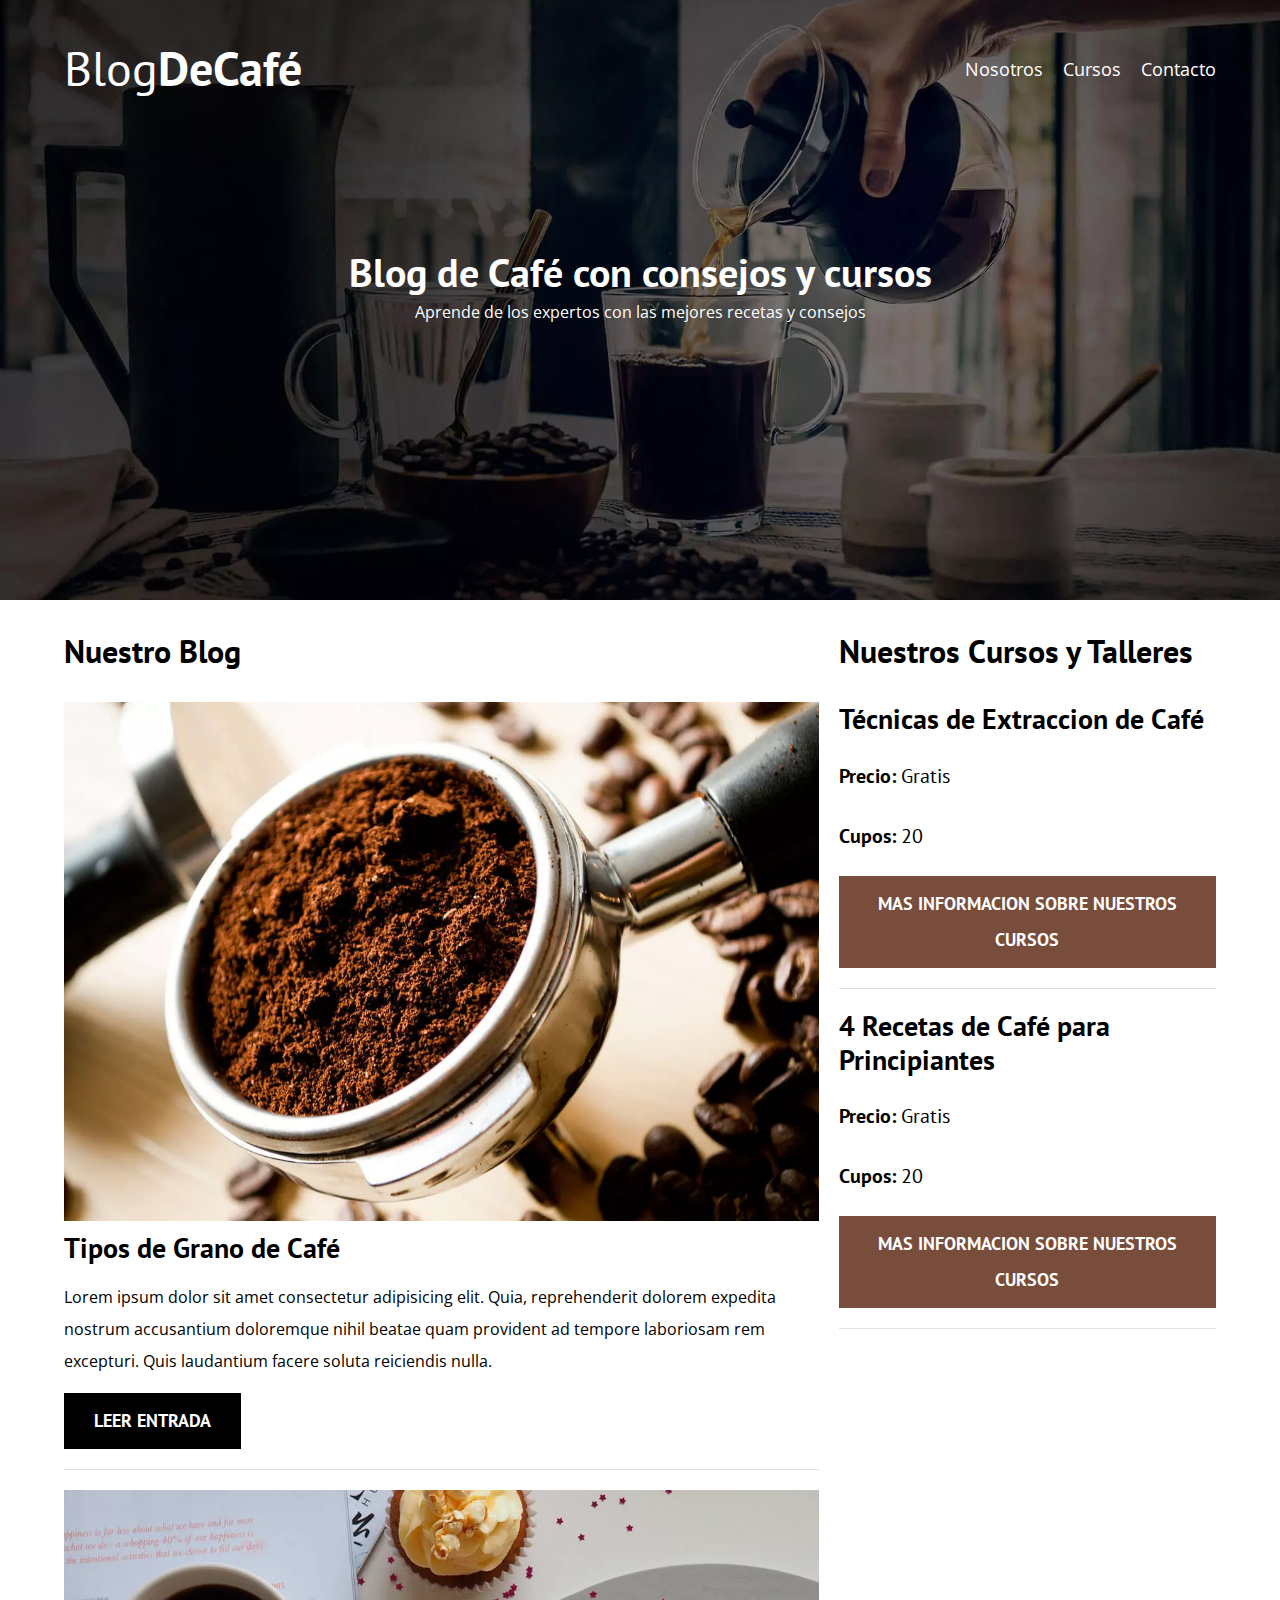
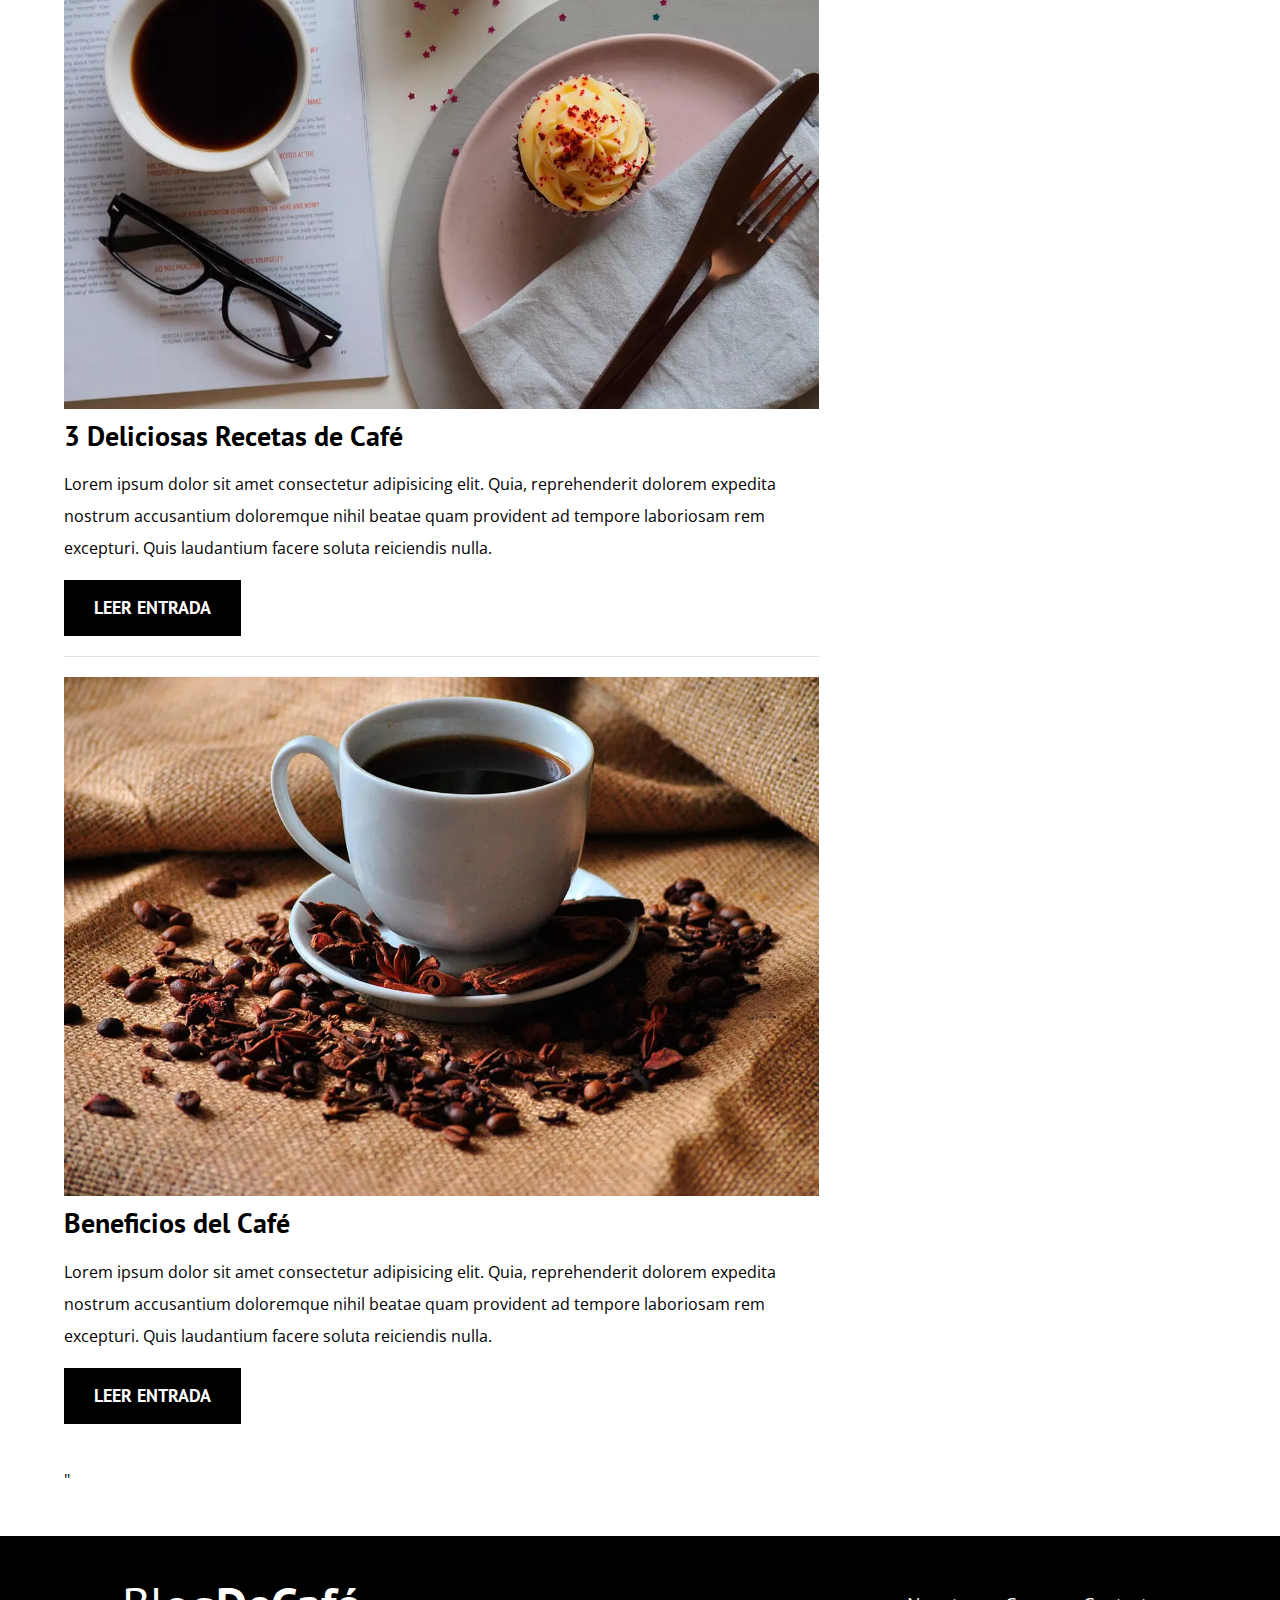
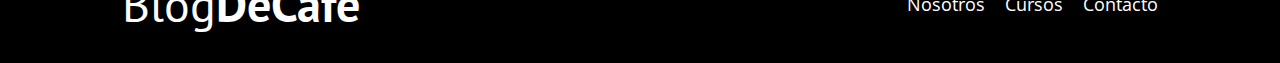
<file: docs/index.html>
<!DOCTYPE html>
<html lang="en">
  <head>
    <meta charset="UTF-8" />
    <meta http-equiv="X-UA-Compatible" content="IE=edge" />
    <meta name="viewport" content="width=device-width, initial-scale=1.0" />
    <title>BlogDeCafe</title>
    <meta name="description" content="Pagina Web Blog de Cafe" />

    <link rel="preconnect" href="https://fonts.googleapis.com" />
    <link rel="preconnect" href="https://fonts.gstatic.com" crossorigin />
    <!-- Prefetch -->
    <link rel="Prefetch" href="nosotros.html" as="document" />

    <!-- Preload -->
    <link rel="preload" href="css/normalize.css" as="style" />
    <link rel="stylesheet" href="css/normalize.css" />

    <link
      rel="https://fonts.googleapis.com/css2?family=Open+Sans&family=PT+Sans:wght@400;700&display=swap"
      crossorigin="crossorigin"
      as="font"
    />
    <link
      href="https://fonts.googleapis.com/css2?family=Open+Sans&family=PT+Sans:wght@400;700&display=swap"
      rel="stylesheet"
    />

    <link rel="preload" href="css/style.css" as="style" />
    <link rel="stylesheet" href="css/style.css" />
  </head>
  <body>
    <header class="header">
      <div class="contenedor">
        <div class="barra">
          <a class="logo" href="index.html">
            <h1 class="logo__nombre no-margin centrar-texto">
              Blog<span class="logo__bold">DeCafé</span>
            </h1>
          </a>

          <nav class="navegacion">
            <a href="nosotros.html" class="navegacion__enlace">Nosotros</a>
            <a href="curso.html" class="navegacion__enlace">Cursos</a>
            <a href="contacto.html" class="navegacion__enlace">Contacto</a>
          </nav>
        </div>
      </div>

      <div class="header_texto">
        <h2 class="no-margin">Blog de Café con consejos y cursos</h2>
        <p class="no-margin">
          Aprende de los expertos con las mejores recetas y consejos
        </p>
      </div>
    </header>

    <div class="contenedor contenido-principal">
      <main class="blog">
        <h3>Nuestro Blog</h3>

        <article class="entrada">
          <div class="entrada__imagen">
            <picture>
              <source
                loading="lazy"
                srcset="img/blog1.webp"
                type="image/webp"
              />
              <img src="img/blog1.jpg" alt="imagen blog" loading="lazy" />
            </picture>
          </div>
          <div class="entrada__contenido">
            <h4 class="no-margin">Tipos de Grano de Café</h4>
            <p>
              Lorem ipsum dolor sit amet consectetur adipisicing elit. Quia,
              reprehenderit dolorem expedita nostrum accusantium doloremque
              nihil beatae quam provident ad tempore laboriosam rem excepturi.
              Quis laudantium facere soluta reiciendis nulla.
            </p>
            <a href="entrada.html" class="boton boton--primario"
              >Leer Entrada</a
            >
          </div>
        </article>

        <article class="entrada">
          <div class="entrada__imagen">
            <picture>
              <source
                loading="lazy"
                srcset="img/blog2.webp"
                type="image/webp"
              />
              <img src="img/blog2.jpg" alt="imagen blog" loading="lazy" />
            </picture>
          </div>
          <div class="entrada__contenido">
            <h4 class="no-margin">3 Deliciosas Recetas de Café</h4>
            <p>
              Lorem ipsum dolor sit amet consectetur adipisicing elit. Quia,
              reprehenderit dolorem expedita nostrum accusantium doloremque
              nihil beatae quam provident ad tempore laboriosam rem excepturi.
              Quis laudantium facere soluta reiciendis nulla.
            </p>
            <a href="entrada.html" class="boton boton--primario"
              >Leer Entrada</a
            >
          </div>
        </article>

        <article class="entrada">
          <div class="entrada__imagen">
            <picture>
              <source
                loading="lazy"
                srcset="img/blog3.webp"
                type="image/webp"
              />
              <img src="img/blog3.jpg" alt="imagen blog" loading="lazy" />
            </picture>
          </div>
          <div class="entrada__contenido">
            <h4 class="no-margin">Beneficios del Café</h4>
            <p>
              Lorem ipsum dolor sit amet consectetur adipisicing elit. Quia,
              reprehenderit dolorem expedita nostrum accusantium doloremque
              nihil beatae quam provident ad tempore laboriosam rem excepturi.
              Quis laudantium facere soluta reiciendis nulla.
            </p>
            <a href="entrada.html" class="boton boton--primario"
              >Leer Entrada</a
            >
          </div>
        </article>
      </main>
      <aside class="sidebar">
        <h3>Nuestros Cursos y Talleres</h3>
        <ul class="cursos no-padding">
          <li class="widget-curso">
            <h4 class="no-margin">Técnicas de Extraccion de Café</h4>
            <p class="widget-curso__label">
              Precio:
              <span class="widget-curso__info">Gratis</span>
            </p>
            <p class="widget-curso__label">
              Cupos:
              <span class="widget-curso__info">20</span>
            </p>
            <a href="entrada.html" class="boton boton--secundario"
              >Mas Informacion Sobre Nuestros Cursos</a
            >
          </li>

          <li class="widget-curso">
            <h4 class="no-margin">4 Recetas de Café para Principiantes</h4>
            <p class="widget-curso__label">
              Precio:
              <span class="widget-curso__info">Gratis</span>
            </p>
            <p class="widget-curso__label">
              Cupos:
              <span class="widget-curso__info">20</span>
            </p>
            <a href="entrada.html" class="boton boton--secundario"
              >Mas Informacion Sobre Nuestros Cursos</a
            >
          </li>
        </ul>
      </aside>
      "
    </div>

    <footer class="footer">
      <div class="contenedor">
        <div class="contenedor">
          <div class="barra">
            <a class="logo" href="index.html">
              <h1 class="logo__nombre no-margin centrar-texto">
                Blog<span class="logo__bold">DeCafé</span>
              </h1>
            </a>

            <nav class="navegacion">
              <a href="nosotros.html" class="navegacion__enlace">Nosotros</a>
              <a href="curso.html" class="navegacion__enlace">Cursos</a>
              <a href="contacto.html" class="navegacion__enlace">Contacto</a>
            </nav>
          </div>
        </div>
      </div>
    </footer>
    <script src="js/modernizr.js"></script>
  </body>
</html>
</file>
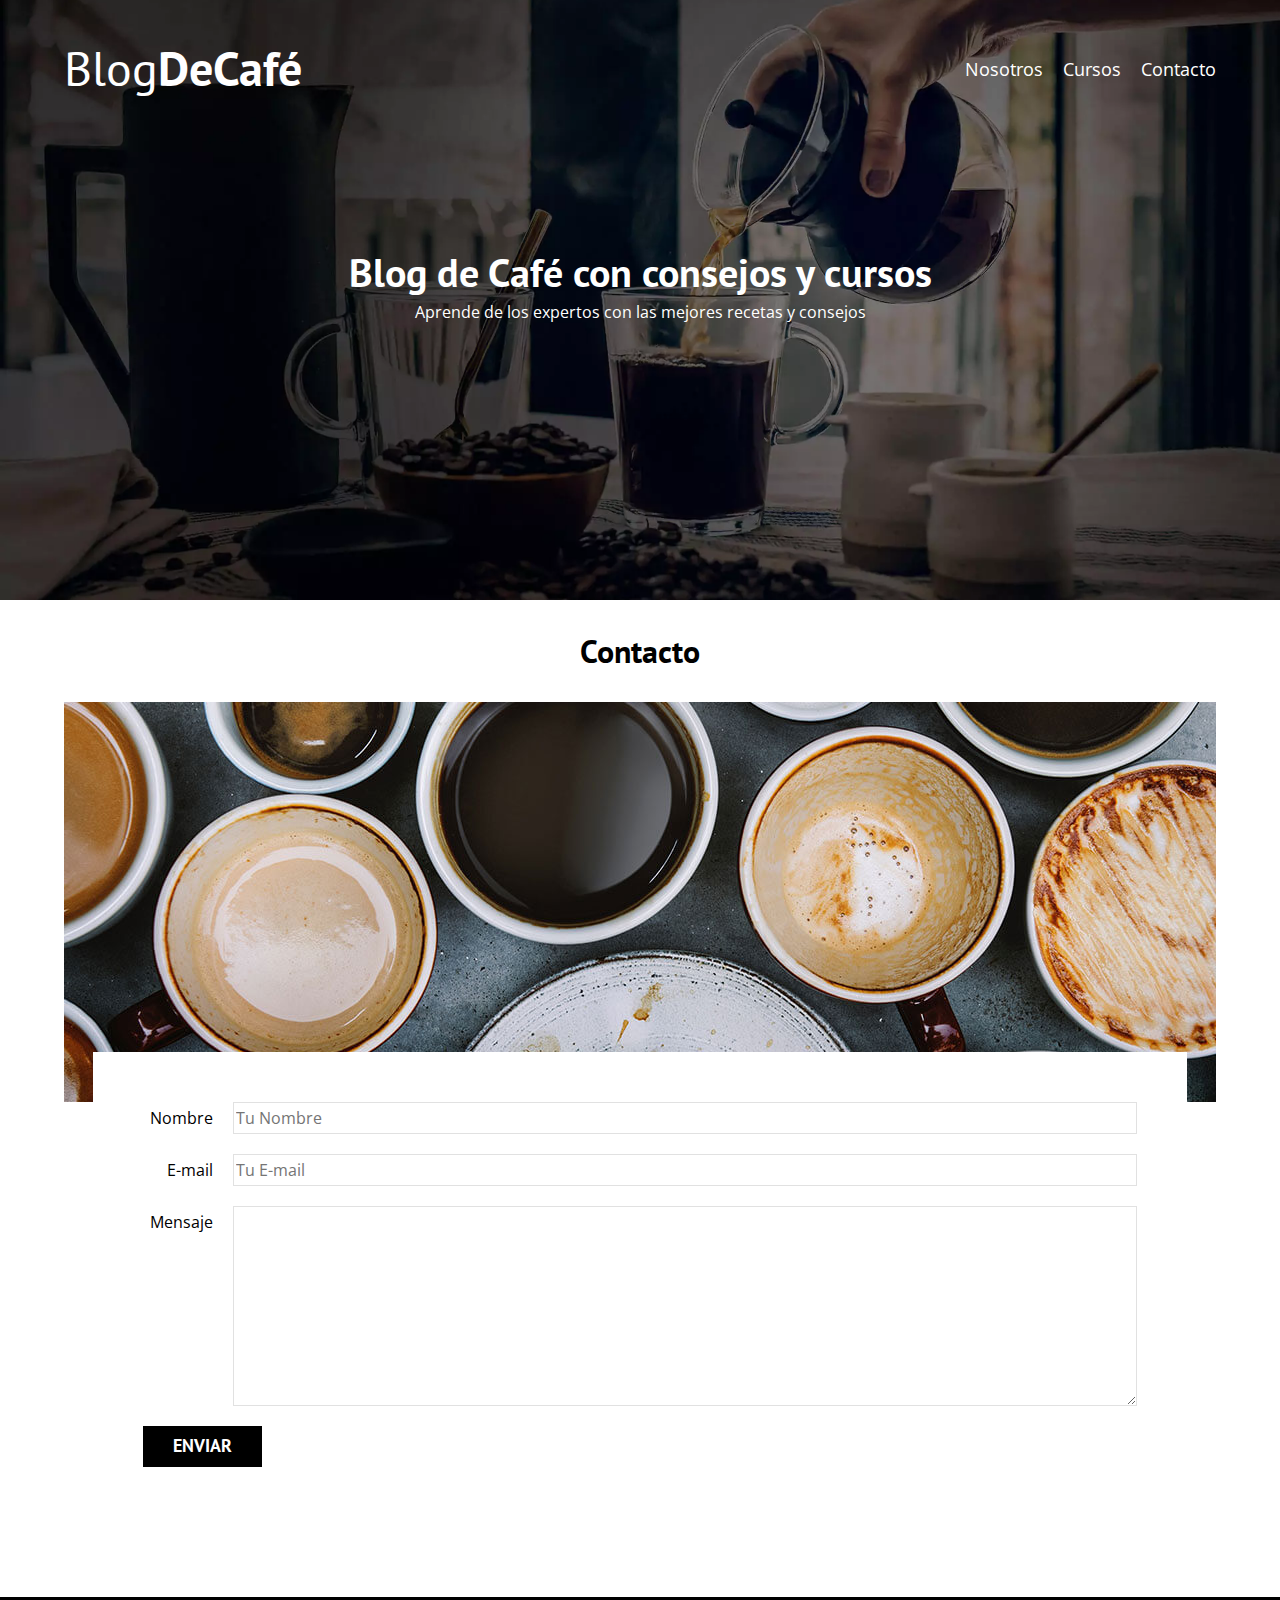
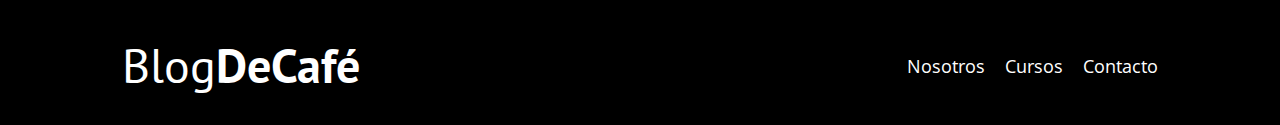
<file: docs/contacto.html>
<!DOCTYPE html>
<html lang="en">
  <head>
    <meta charset="UTF-8" />
    <meta http-equiv="X-UA-Compatible" content="IE=edge" />
    <meta name="viewport" content="width=device-width, initial-scale=1.0" />
    <title>BlogDeCafe</title>
    <link rel="stylesheet" href="css/normalize.css" />
    <link rel="preconnect" href="https://fonts.googleapis.com" />
    <link rel="preconnect" href="https://fonts.gstatic.com" crossorigin />
    <link
      href="https://fonts.googleapis.com/css2?family=Open+Sans&family=PT+Sans:wght@400;700&display=swap"
      rel="stylesheet"
    />
    <link rel="stylesheet" href="css/style.css" />
  </head>
  <body>
    <header class="header">
      <div class="contenedor">
        <div class="barra">
          <a class="logo" href="index.html">
            <h1 class="logo__nombre no-margin centrar-texto">
              Blog<span class="logo__bold">DeCafé</span>
            </h1>
          </a>

          <nav class="navegacion">
            <a href="nosotros.html" class="navegacion__enlace">Nosotros</a>
            <a href="curso.html" class="navegacion__enlace">Cursos</a>
            <a href="contacto.html" class="navegacion__enlace">Contacto</a>
          </nav>
        </div>
      </div>

      <div class="header_texto">
        <h2 class="no-margin">Blog de Café con consejos y cursos</h2>
        <p class="no-margin">
          Aprende de los expertos con las mejores recetas y consejos
        </p>
      </div>
    </header>

    <main class="contenedor">
      <h3 class="centrar-texto">Contacto</h3>

      <div class="contacto-bg"></div>

      <form class="formulario">
        <div class="campo">
          <label for="Nombre" class="campo__label">Nombre</label>

          <input
            class="campo__field"
            type="text"
            placeholder="Tu Nombre"
            id="Nombre"
          />
        </div>
        <div class="campo">
          <label class="campo__label" for="email">E-mail</label>

          <input
            class="campo__field"
            type="email"
            placeholder="Tu E-mail"
            id="email"
          />
        </div>
        <div class="campo">
          <label class="campo__label" for="mensaje">Mensaje</label>
          <textarea
            class="campo__field campo__field--textarea"
            id="mensaje"
          ></textarea>
        </div>

        <div class="campo">
          <input type="submit" value="Enviar" class="boton boton--primario" />
        </div>
      </form>
    </main>
    <footer class="footer">
      <div class="contenedor">
        <div class="contenedor">
          <div class="barra">
            <a class="logo" href="index.html">
              <h1 class="logo__nombre no-margin centrar-texto">
                Blog<span class="logo__bold">DeCafé</span>
              </h1>
            </a>

            <nav class="navegacion">
              <a href="nosotros.html" class="navegacion__enlace">Nosotros</a>
              <a href="curso.html" class="navegacion__enlace">Cursos</a>
              <a href="contacto.html" class="navegacion__enlace">Contacto</a>
            </nav>
          </div>
        </div>
      </div>
    </footer>
    <script src="js/modernizr.js"></script>
  </body>
</html>
</file>
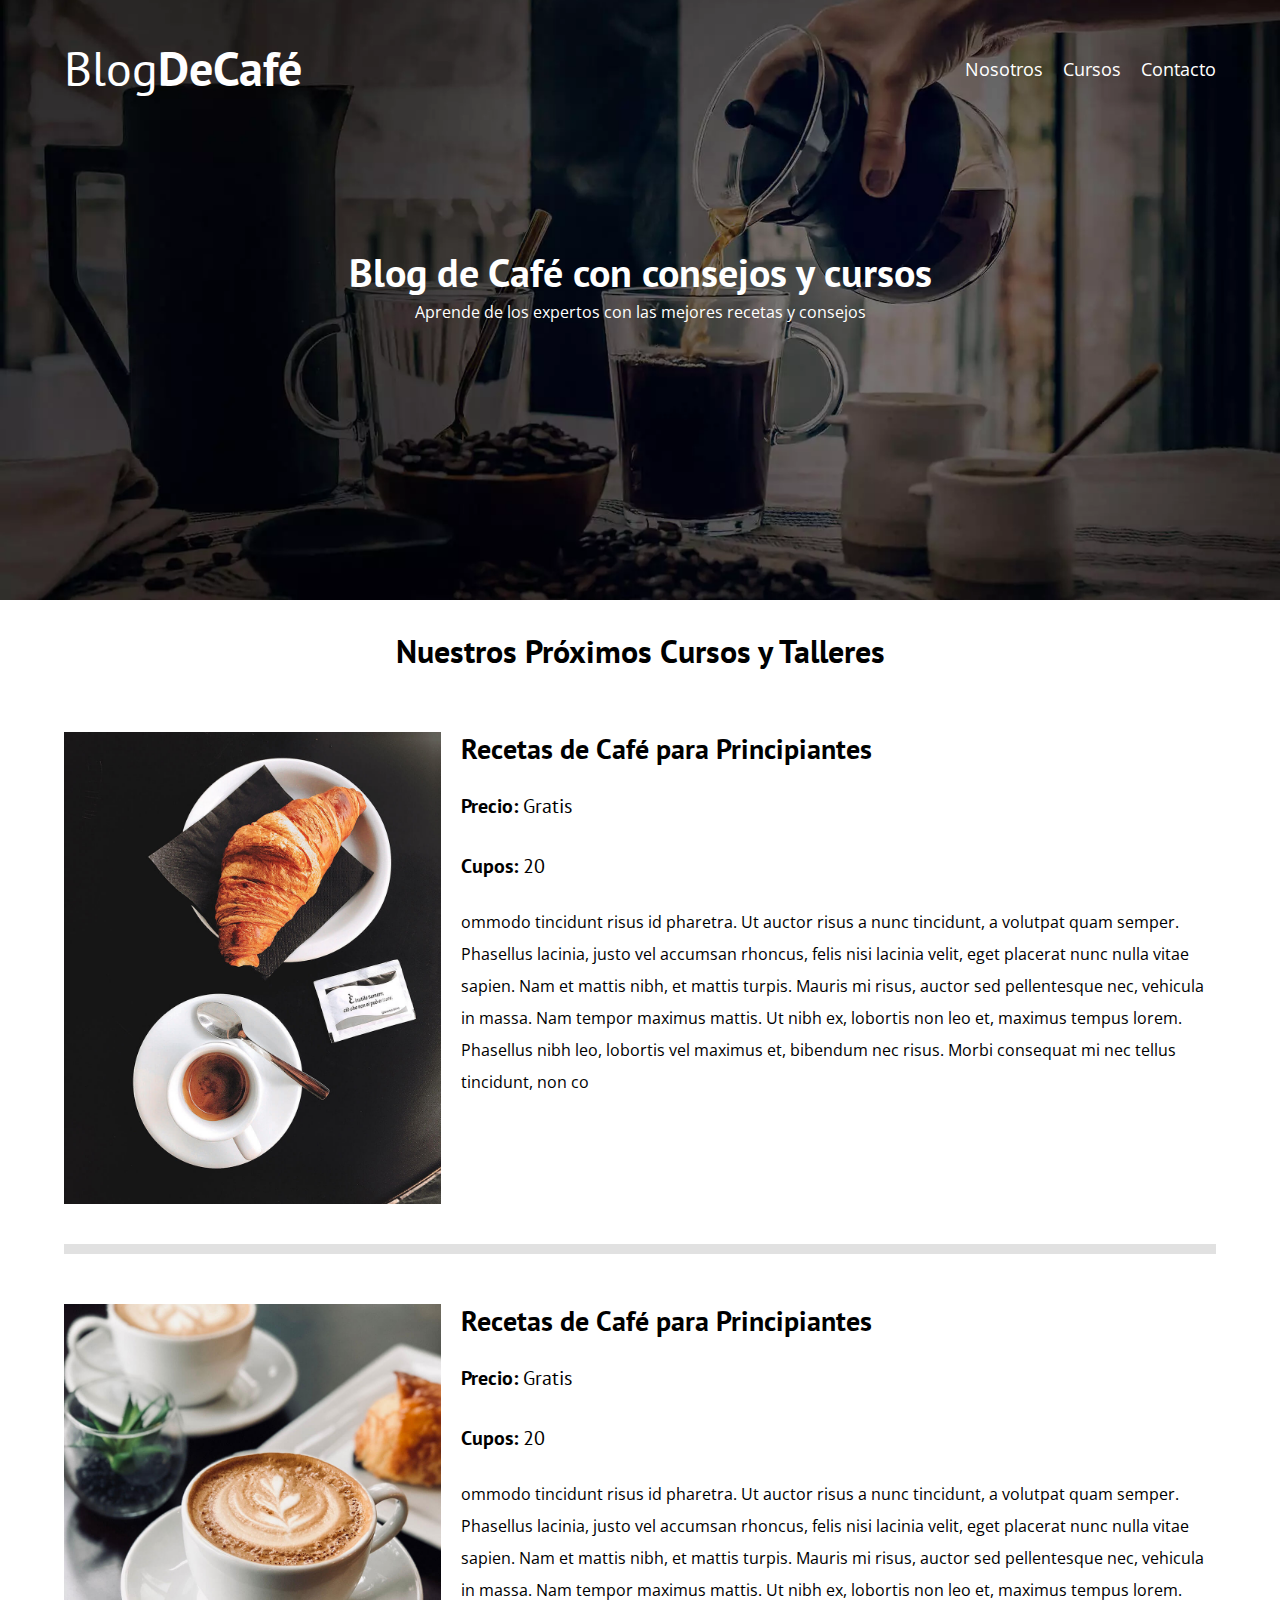
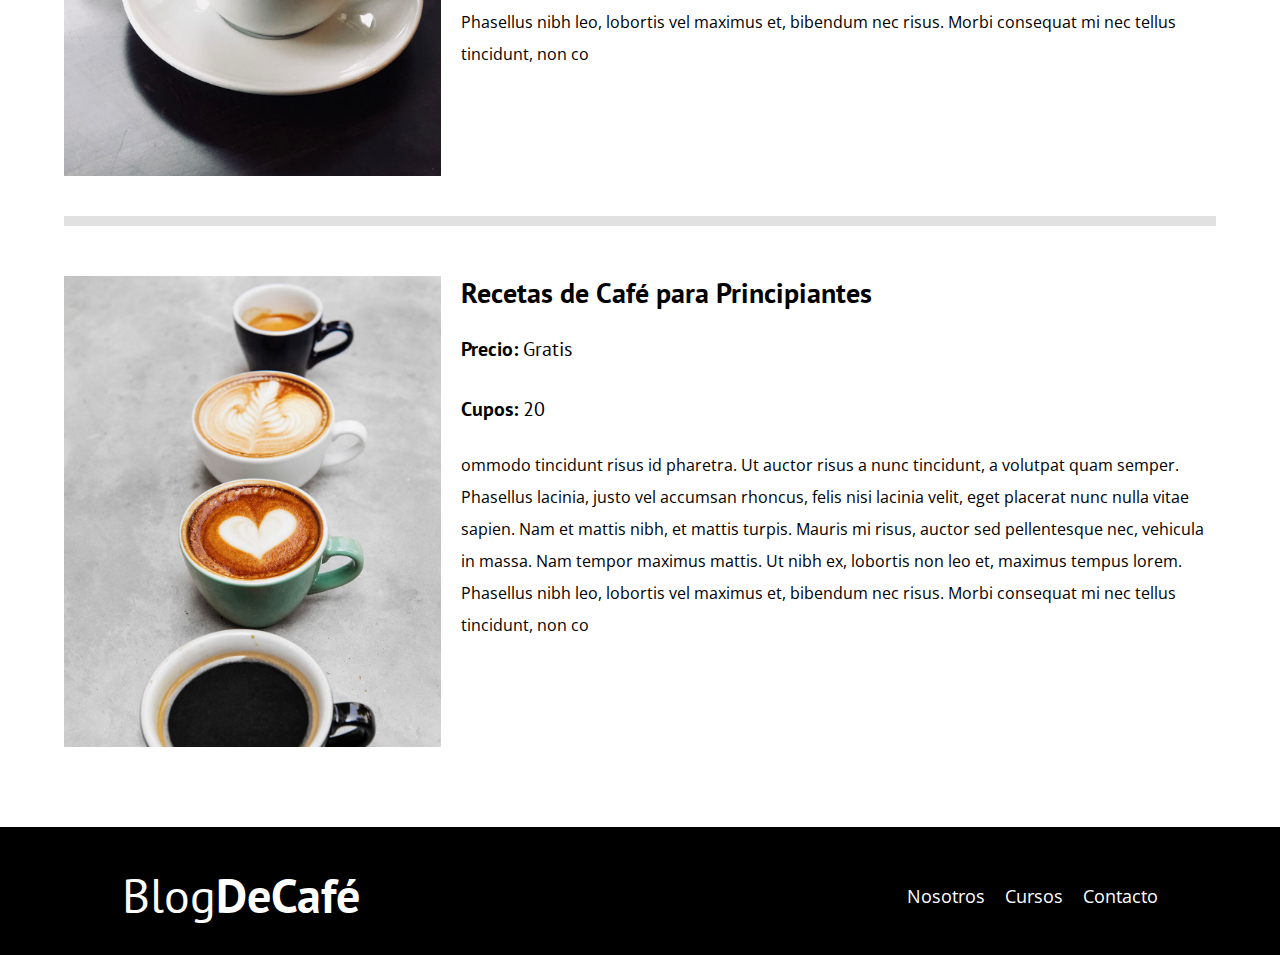
<file: docs/curso.html>
<!DOCTYPE html>
<html lang="en">
  <head>
    <meta charset="UTF-8" />
    <meta http-equiv="X-UA-Compatible" content="IE=edge" />
    <meta name="viewport" content="width=device-width, initial-scale=1.0" />
    <title>BlogDeCafe</title>
    <link rel="stylesheet" href="css/normalize.css" />
    <link rel="preconnect" href="https://fonts.googleapis.com" />
    <link rel="preconnect" href="https://fonts.gstatic.com" crossorigin />
    <link
      href="https://fonts.googleapis.com/css2?family=Open+Sans&family=PT+Sans:wght@400;700&display=swap"
      rel="stylesheet"
    />
    <link rel="stylesheet" href="css/style.css" />
  </head>
  <body>
    <header class="header">
      <div class="contenedor">
        <div class="barra">
          <a class="logo" href="index.html">
            <h1 class="logo__nombre no-margin centrar-texto">
              Blog<span class="logo__bold">DeCafé</span>
            </h1>
          </a>

          <nav class="navegacion">
            <a href="nosotros.html" class="navegacion__enlace">Nosotros</a>
            <a href="curso.html" class="navegacion__enlace">Cursos</a>
            <a href="contacto.html" class="navegacion__enlace">Contacto</a>
          </nav>
        </div>
      </div>

      <div class="header_texto">
        <h2 class="no-margin">Blog de Café con consejos y cursos</h2>
        <p class="no-margin">
          Aprende de los expertos con las mejores recetas y consejos
        </p>
      </div>
    </header>

    <main class="contenedor">
      <h3 class="centrar-texto">Nuestros Próximos Cursos y Talleres</h3>

      <div class="curso">
        <div class="curso__imagen">
          <img src="img/curso1.jpg" alt="imagen cursos" loading="lazy" />
        </div>
        <div class="curso__informacion">
          <h4 class="no-margin">Recetas de Café para Principiantes</h4>
          <p class="curso__label">
            Precio:
            <span class="curso__info">Gratis</span>
          </p>
          <p class="curso__label">
            Cupos:
            <span class="curso__info">20</span>
          </p>
          <p class="curso__descripcion">
            ommodo tincidunt risus id pharetra. Ut auctor risus a nunc
            tincidunt, a volutpat quam semper. Phasellus lacinia, justo vel
            accumsan rhoncus, felis nisi lacinia velit, eget placerat nunc nulla
            vitae sapien. Nam et mattis nibh, et mattis turpis. Mauris mi risus,
            auctor sed pellentesque nec, vehicula in massa. Nam tempor maximus
            mattis. Ut nibh ex, lobortis non leo et, maximus tempus lorem.
            Phasellus nibh leo, lobortis vel maximus et, bibendum nec risus.
            Morbi consequat mi nec tellus tincidunt, non co
          </p>
        </div>
        <!--  curso informacion-->
      </div>
      <!-- cierre de curso -->
      <div class="curso">
        <div class="curso__imagen">
          <img src="img/curso2.jpg" alt="imagen cursos" loading="lazy" />
        </div>
        <div class="curso__informacion">
          <h4 class="no-margin">Recetas de Café para Principiantes</h4>
          <p class="curso__label">
            Precio:
            <span class="curso__info">Gratis</span>
          </p>
          <p class="curso__label">
            Cupos:
            <span class="curso__info">20</span>
          </p>
          <p class="curso__descripcion">
            ommodo tincidunt risus id pharetra. Ut auctor risus a nunc
            tincidunt, a volutpat quam semper. Phasellus lacinia, justo vel
            accumsan rhoncus, felis nisi lacinia velit, eget placerat nunc nulla
            vitae sapien. Nam et mattis nibh, et mattis turpis. Mauris mi risus,
            auctor sed pellentesque nec, vehicula in massa. Nam tempor maximus
            mattis. Ut nibh ex, lobortis non leo et, maximus tempus lorem.
            Phasellus nibh leo, lobortis vel maximus et, bibendum nec risus.
            Morbi consequat mi nec tellus tincidunt, non co
          </p>
        </div>
        <!--  curso informacion-->
      </div>
      <!-- cierre de curso -->
      <div class="curso">
        <div class="curso__imagen">
          <img src="img/curso3.jpg" alt="imagen cursos" loading="lazy" />
        </div>
        <div class="curso__informacion">
          <h4 class="no-margin">Recetas de Café para Principiantes</h4>
          <p class="curso__label">
            Precio:
            <span class="curso__info">Gratis</span>
          </p>
          <p class="curso__label">
            Cupos:
            <span class="curso__info">20</span>
          </p>
          <p class="curso__descripcion">
            ommodo tincidunt risus id pharetra. Ut auctor risus a nunc
            tincidunt, a volutpat quam semper. Phasellus lacinia, justo vel
            accumsan rhoncus, felis nisi lacinia velit, eget placerat nunc nulla
            vitae sapien. Nam et mattis nibh, et mattis turpis. Mauris mi risus,
            auctor sed pellentesque nec, vehicula in massa. Nam tempor maximus
            mattis. Ut nibh ex, lobortis non leo et, maximus tempus lorem.
            Phasellus nibh leo, lobortis vel maximus et, bibendum nec risus.
            Morbi consequat mi nec tellus tincidunt, non co
          </p>
        </div>
        <!--  curso informacion-->
      </div>
      <!-- cierre de curso -->
    </main>
    <footer class="footer">
      <div class="contenedor">
        <div class="contenedor">
          <div class="barra">
            <a class="logo" href="index.html">
              <h1 class="logo__nombre no-margin centrar-texto">
                Blog<span class="logo__bold">DeCafé</span>
              </h1>
            </a>

            <nav class="navegacion">
              <a href="nosotros.html" class="navegacion__enlace">Nosotros</a>
              <a href="curso.html" class="navegacion__enlace">Cursos</a>
              <a href="contacto.html" class="navegacion__enlace">Contacto</a>
            </nav>
          </div>
        </div>
      </div>
    </footer>
    <script src="js/modernizr.js"></script>
  </body>
</html>
</file>
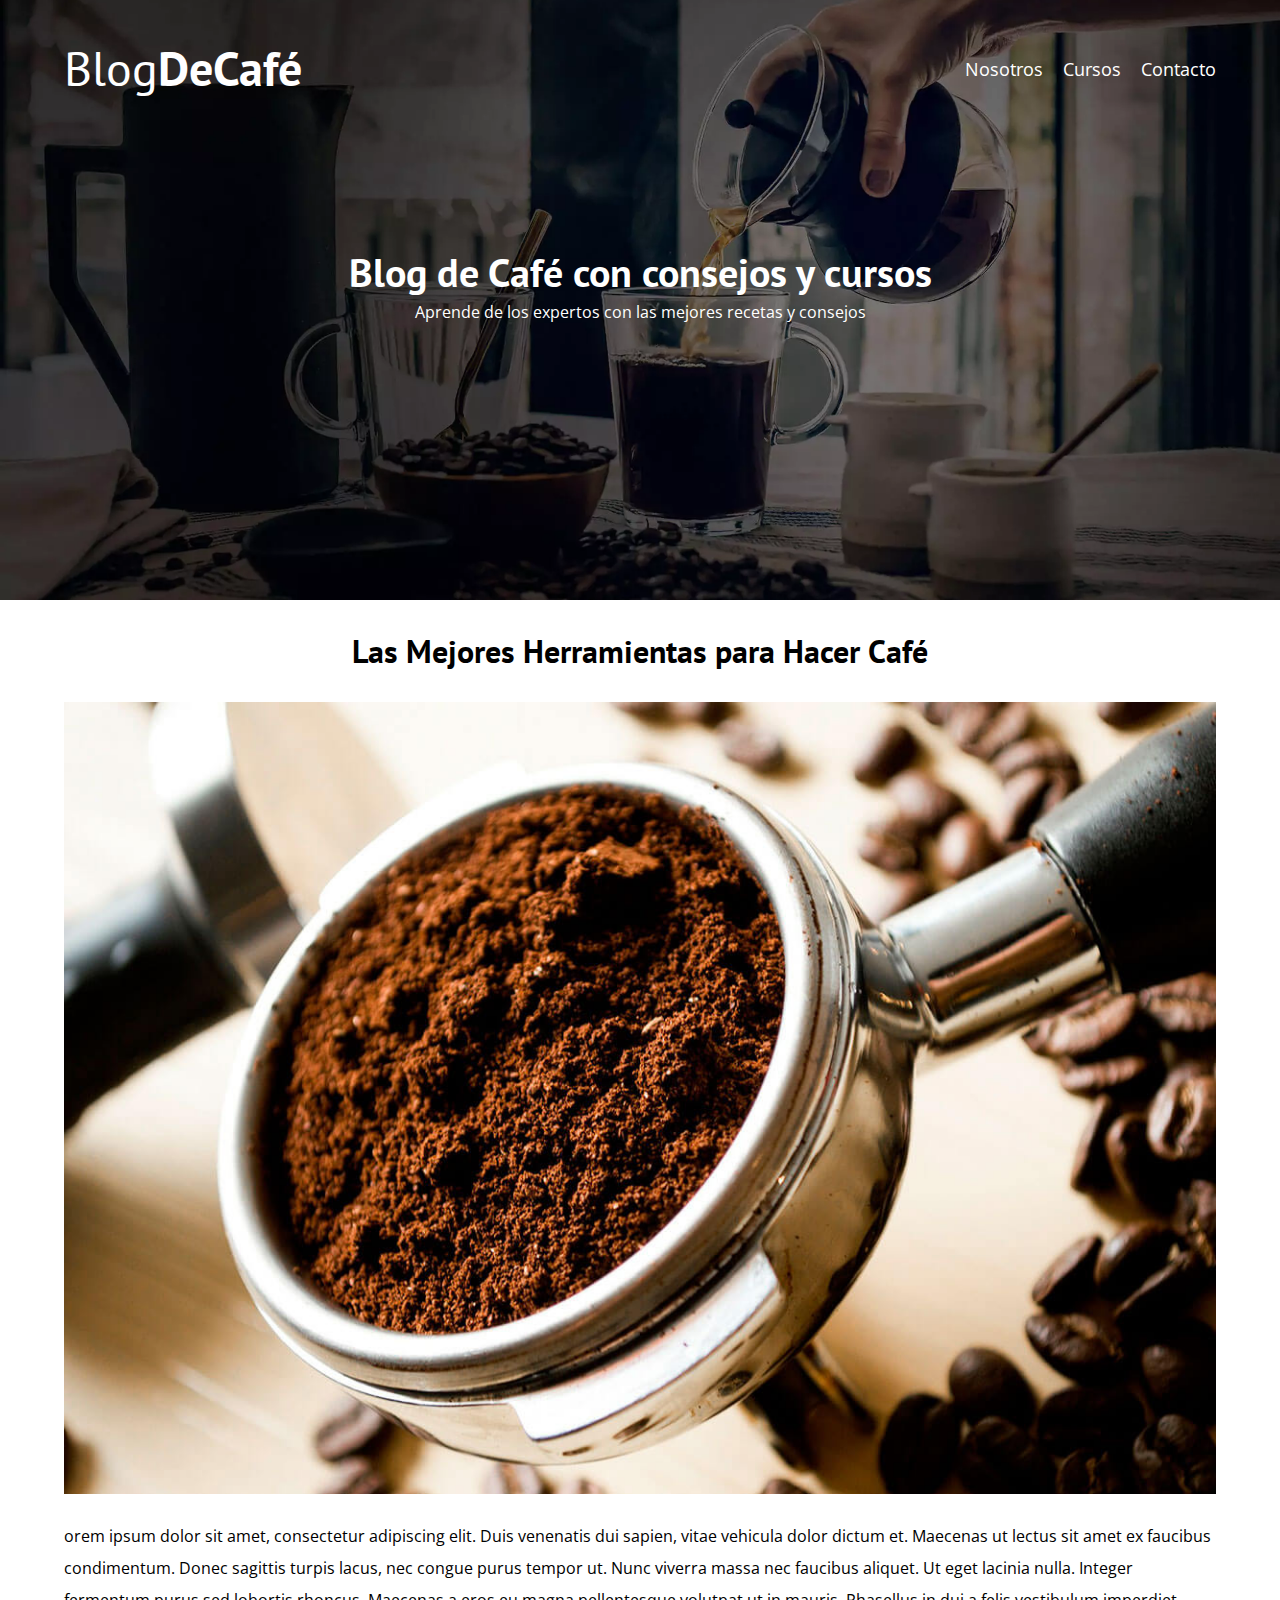
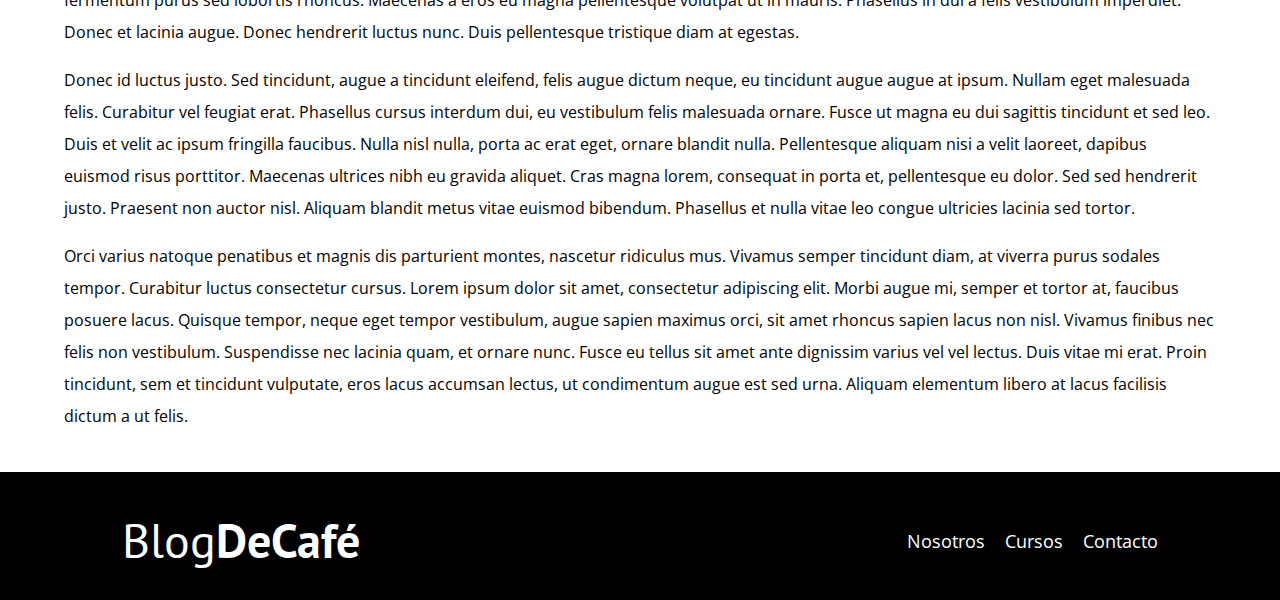
<file: docs/entrada.html>
<!DOCTYPE html>
<html lang="en">
  <head>
    <meta charset="UTF-8" />
    <meta http-equiv="X-UA-Compatible" content="IE=edge" />
    <meta name="viewport" content="width=device-width, initial-scale=1.0" />
    <title>BlogDeCafe</title>
    <link rel="stylesheet" href="css/normalize.css" />
    <link rel="preconnect" href="https://fonts.googleapis.com" />
    <link rel="preconnect" href="https://fonts.gstatic.com" crossorigin />
    <link
      href="https://fonts.googleapis.com/css2?family=Open+Sans&family=PT+Sans:wght@400;700&display=swap"
      rel="stylesheet"
    />
    <link rel="stylesheet" href="css/style.css" />
  </head>
  <body>
    <header class="header">
      <div class="contenedor">
        <div class="barra">
          <a class="logo" href="index.html">
            <h1 class="logo__nombre no-margin centrar-texto">
              Blog<span class="logo__bold">DeCafé</span>
            </h1>
          </a>

          <nav class="navegacion">
            <a href="nosotros.html" class="navegacion__enlace">Nosotros</a>
            <a href="curso.html" class="navegacion__enlace">Cursos</a>
            <a href="contacto.html" class="navegacion__enlace">Contacto</a>
          </nav>
        </div>
      </div>

      <div class="header_texto">
        <h2 class="no-margin">Blog de Café con consejos y cursos</h2>
        <p class="no-margin">
          Aprende de los expertos con las mejores recetas y consejos
        </p>
      </div>
    </header>

    <main class="contenedor">
      <h3 class="centrar-texto">Las Mejores Herramientas para Hacer Café</h3>
      <img src="img/blog1.jpg" alt="Blog imagen" loading="lazy" />
      <p>
        orem ipsum dolor sit amet, consectetur adipiscing elit. Duis venenatis
        dui sapien, vitae vehicula dolor dictum et. Maecenas ut lectus sit amet
        ex faucibus condimentum. Donec sagittis turpis lacus, nec congue purus
        tempor ut. Nunc viverra massa nec faucibus aliquet. Ut eget lacinia
        nulla. Integer fermentum purus sed lobortis rhoncus. Maecenas a eros eu
        magna pellentesque volutpat ut in mauris. Phasellus in dui a felis
        vestibulum imperdiet. Donec et lacinia augue. Donec hendrerit luctus
        nunc. Duis pellentesque tristique diam at egestas.
      </p>

      <p>
        Donec id luctus justo. Sed tincidunt, augue a tincidunt eleifend, felis
        augue dictum neque, eu tincidunt augue augue at ipsum. Nullam eget
        malesuada felis. Curabitur vel feugiat erat. Phasellus cursus interdum
        dui, eu vestibulum felis malesuada ornare. Fusce ut magna eu dui
        sagittis tincidunt et sed leo. Duis et velit ac ipsum fringilla
        faucibus. Nulla nisl nulla, porta ac erat eget, ornare blandit nulla.
        Pellentesque aliquam nisi a velit laoreet, dapibus euismod risus
        porttitor. Maecenas ultrices nibh eu gravida aliquet. Cras magna lorem,
        consequat in porta et, pellentesque eu dolor. Sed sed hendrerit justo.
        Praesent non auctor nisl. Aliquam blandit metus vitae euismod bibendum.
        Phasellus et nulla vitae leo congue ultricies lacinia sed tortor.
      </p>

      <p>
        Orci varius natoque penatibus et magnis dis parturient montes, nascetur
        ridiculus mus. Vivamus semper tincidunt diam, at viverra purus sodales
        tempor. Curabitur luctus consectetur cursus. Lorem ipsum dolor sit amet,
        consectetur adipiscing elit. Morbi augue mi, semper et tortor at,
        faucibus posuere lacus. Quisque tempor, neque eget tempor vestibulum,
        augue sapien maximus orci, sit amet rhoncus sapien lacus non nisl.
        Vivamus finibus nec felis non vestibulum. Suspendisse nec lacinia quam,
        et ornare nunc. Fusce eu tellus sit amet ante dignissim varius vel vel
        lectus. Duis vitae mi erat. Proin tincidunt, sem et tincidunt vulputate,
        eros lacus accumsan lectus, ut condimentum augue est sed urna. Aliquam
        elementum libero at lacus facilisis dictum a ut felis.
      </p>
    </main>
    <footer class="footer">
      <div class="contenedor">
        <div class="contenedor">
          <div class="barra">
            <a class="logo" href="index.html">
              <h1 class="logo__nombre no-margin centrar-texto">
                Blog<span class="logo__bold">DeCafé</span>
              </h1>
            </a>

            <nav class="navegacion">
              <a href="nosotros.html" class="navegacion__enlace">Nosotros</a>
              <a href="curso.html" class="navegacion__enlace">Cursos</a>
              <a href="contacto.html" class="navegacion__enlace">Contacto</a>
            </nav>
          </div>
        </div>
      </div>
    </footer>
    <script src="js/modernizr.js"></script>
  </body>
</html>
</file>
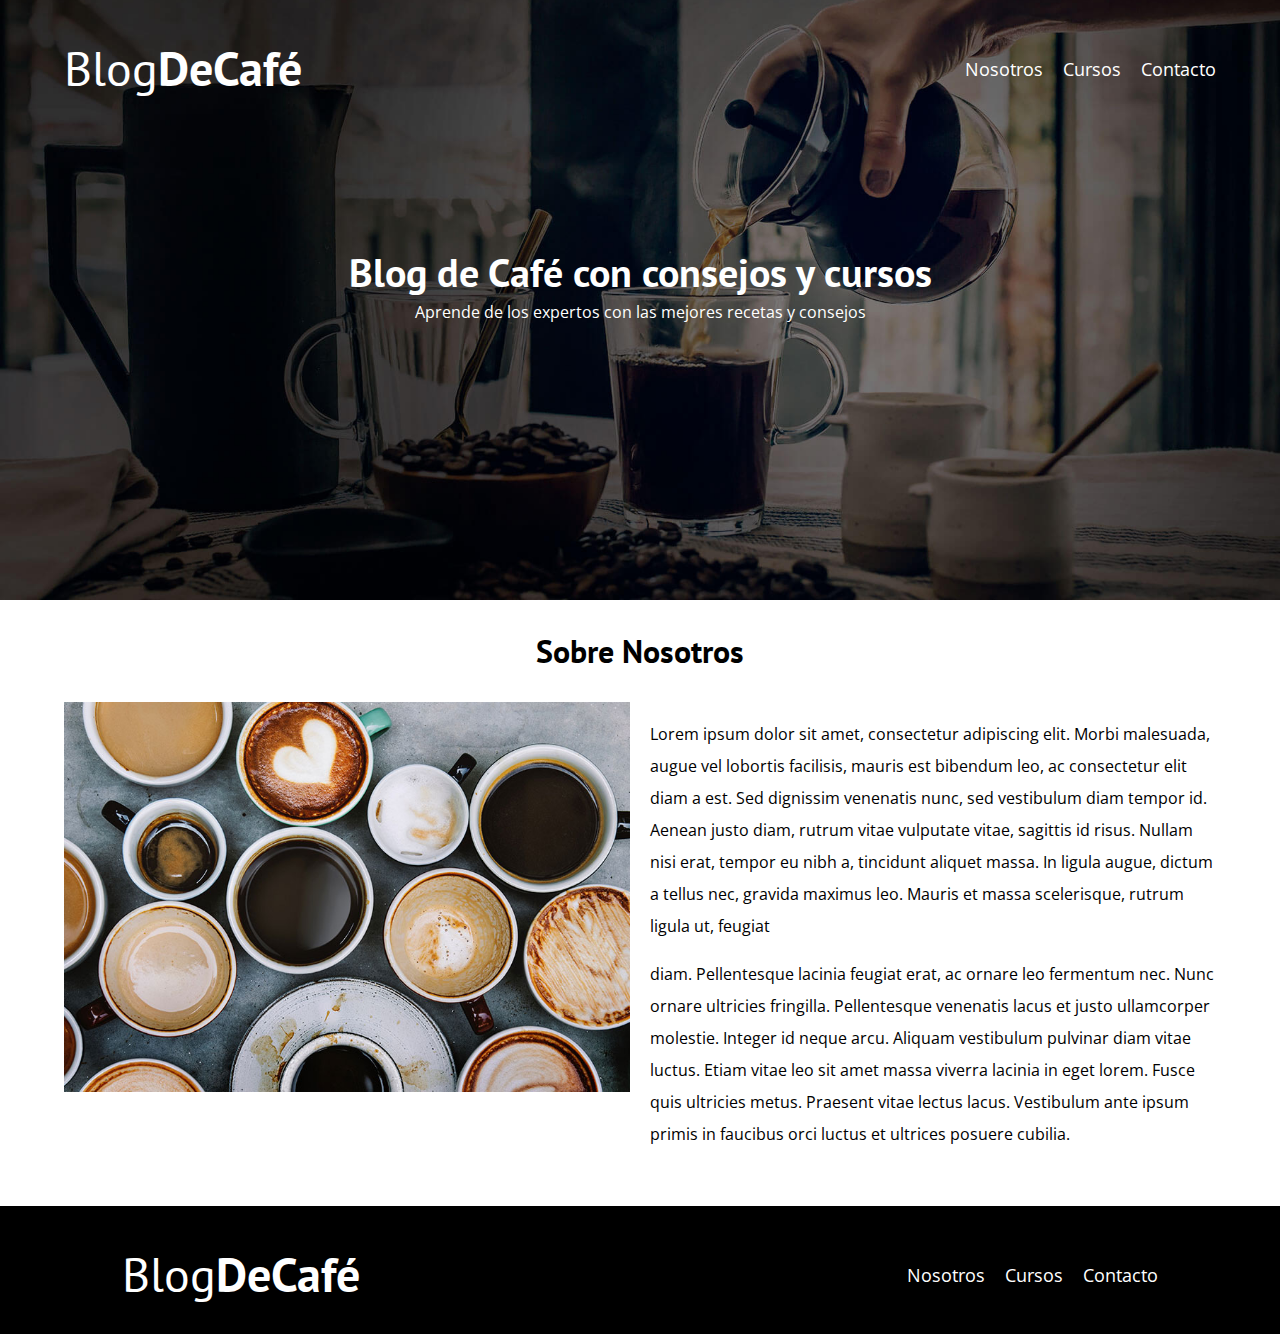
<file: docs/nosotros.html>
<!DOCTYPE html>
<html lang="en">
  <head>
    <meta charset="UTF-8" />
    <meta http-equiv="X-UA-Compatible" content="IE=edge" />
    <meta name="viewport" content="width=device-width, initial-scale=1.0" />
    <title>BlogDeCafe</title>
    <link rel="stylesheet" href="css/normalize.css" />
    <link rel="preconnect" href="https://fonts.googleapis.com" />
    <link rel="preconnect" href="https://fonts.gstatic.com" crossorigin />
    <link
      href="https://fonts.googleapis.com/css2?family=Open+Sans&family=PT+Sans:wght@400;700&display=swap"
      rel="stylesheet"
    />
    <link rel="stylesheet" href="css/style.css" />
  </head>
  <body>
    <header class="header">
      <div class="contenedor">
        <div class="barra">
          <a class="logo" href="index.html">
            <h1 class="logo__nombre no-margin centrar-texto">
              Blog<span class="logo__bold">DeCafé</span>
            </h1>
          </a>

          <nav class="navegacion">
            <a href="nosotros.html" class="navegacion__enlace">Nosotros</a>
            <a href="curso.html" class="navegacion__enlace">Cursos</a>
            <a href="contacto.html" class="navegacion__enlace">Contacto</a>
          </nav>
        </div>
      </div>

      <div class="header_texto">
        <h2 class="no-margin">Blog de Café con consejos y cursos</h2>
        <p class="no-margin">
          Aprende de los expertos con las mejores recetas y consejos
        </p>
      </div>
    </header>

    <main class="contenedor">
      <h3 class="texto-nosotros">Sobre Nosotros</h3>

      <div class="sobre-nosotros">
        <div class="sobre-nosotros__imagen">
          <img src="img/nosotros.jpg" alt="imagen nosotros" />
        </div>
        <div class="sobre-nosotros__texto">
          <p>
            Lorem ipsum dolor sit amet, consectetur adipiscing elit. Morbi
            malesuada, augue vel lobortis facilisis, mauris est bibendum leo, ac
            consectetur elit diam a est. Sed dignissim venenatis nunc, sed
            vestibulum diam tempor id. Aenean justo diam, rutrum vitae vulputate
            vitae, sagittis id risus. Nullam nisi erat, tempor eu nibh a,
            tincidunt aliquet massa. In ligula augue, dictum a tellus nec,
            gravida maximus leo. Mauris et massa scelerisque, rutrum ligula ut,
            feugiat
          </p>
          <p>
            diam. Pellentesque lacinia feugiat erat, ac ornare leo fermentum
            nec. Nunc ornare ultricies fringilla. Pellentesque venenatis lacus
            et justo ullamcorper molestie. Integer id neque arcu. Aliquam
            vestibulum pulvinar diam vitae luctus. Etiam vitae leo sit amet
            massa viverra lacinia in eget lorem. Fusce quis ultricies metus.
            Praesent vitae lectus lacus. Vestibulum ante ipsum primis in
            faucibus orci luctus et ultrices posuere cubilia.
          </p>
        </div>
      </div>
    </main>
  </body>
  <footer class="footer">
    <div class="contenedor">
      <div class="contenedor">
        <div class="barra">
          <a class="logo" href="index.html">
            <h1 class="logo__nombre no-margin centrar-texto">
              Blog<span class="logo__bold">DeCafé</span>
            </h1>
          </a>

          <nav class="navegacion">
            <a href="nosotros.html" class="navegacion__enlace">Nosotros</a>
            <a href="curso.html" class="navegacion__enlace">Cursos</a>
            <a href="contacto.html" class="navegacion__enlace">Contacto</a>
          </nav>
        </div>
      </div>
    </div>
  </footer>
</html>
</file>
<file: docs/css/style.css>
:root {
    --fuenteHeading:'PT Sans', sans-serif;
    --fuenteParrafos: 'Open Sans', sans-serif;

    --primario: #784D3C;
    --gris: #e1e1e1;
    --blanco: #ffffff;
    --negro: #000000;
     
}

html {
    box-sizing: border-box;
    font-size: 62.5%;
}
*, *:before, *:after {
    box-sizing: inherit;   
}
body {
    font-family: var(--fuenteParrafos) ;
    font-size: 1.6rem;
    line-height: 2;
}

/** GLOBALES **/
.contenedor {
    max-width: 120rem;
    width: 90%;
    margin: 0 auto ;
}
a{
    text-decoration: none;
}
h1,h2,h3,h4{
    font-family: var(--fuenteHeading);
    line-height: 1.2;
}
h1{font-size: 4.8rem;}
h2{font-size: 4rem;}
h3{font-size: 3.2rem;}
h4{font-size: 2.8rem;}
img{
    max-width: 100% ;
}
.no-margin{
    margin: 0%;
}
.no-padding{
    padding:0%;
}
.centrar-texto {
    text-align: center;
} 

/** HEADER **/  
.webp .header {
    background-image: url(../img/banner.webp);
}
.no-webp .header {
    background-image: url(../img/banner.jpg);
}
.header {
    background-image: url(../img/banner.jpg);
    height: 60rem ;
    background-size: cover;
    background-repeat: no-repeat;
    background-position: center center;

}
.header_texto{
    text-align: center;
    color: var(--blanco);
    margin-top: 5rem  ;
}
@media (min-width:768px){
    .header_texto {
        margin-top: 15rem;
    }
}
.barra {
  padding-top: 4rem;
}
@media (min-width:768px){
    .barra{
        display:flex ;
        justify-content: space-between;
        align-items: center;
    }

}
.logo{
    color: var(--blanco);
}
.logo__nombre{
    font-weight: 400;
}
.logo__bold{
    font-weight: 700;
}
@media (min-width:768px) {
    .navegacion {
        display: flex;
        gap: 2rem;
    }
}
.navegacion__enlace{
    display: block;
    text-align: center;
    font-size: 1.8rem;
    color: var(--blanco);
}
@media (min-width:768px){
    .contenido-principal {
        display:grid;
        grid-template-columns: 2fr 1fr;
        gap: 2rem;
    }
}
.entrada {
    border-bottom: 1px solid var(--gris);
    margin-bottom: 2rem;
}
.entrada:last-of-type {
    border:none;
    margin-bottom: 0;
}
.boton{
    display: block;
    font-family:var(--fuenteHeading);
    color:var(--blanco);
    text-align: center;
    padding: 1rem 3rem;
    font-size: 1.8rem;
    text-transform: uppercase;
    font-weight: 700;
    margin-bottom: 2rem;
    border: none;
}
@media (min-width:768px){   
    .boton {
        display: inline-block;
    }
}
.boton:hover{
    cursor: pointer;
}
.boton--primario {
    background-color: var(--negro);
}
.boton--secundario{
    background-color: var(--primario);
}
.cursos {
    list-style:none;
}
.widget-curso,
.curso {
    border-bottom: 1px solid var(--gris);
    margin-bottom: 2rem;
}
.widget-curso__label,
.curso__label {
    font-family: var(--fuenteHeading);
    font-weight: bold;
}
.widget-curso__info,
.curso__info {
    font-weight: normal;
}
.widget-curso__label,
.widget-curso__info,
.curso__label,
.curso__info {
    font-size: 2rem;
}
.footer {
     background-color: var(--negro);
    padding-bottom: 3rem; 
    margin-top:4rem ;
}

/* Sobre Nosotros */

@media (min-width:768px){
    .sobre-nosotros {
        display: flex;
        gap: 2rem;
    }
    .sobre-nosotros__imagen,
    .sobre-nosotros__texto {
        flex-basis: 50%;
    }
}
.curso {
    padding:3rem 0 ;
    border-bottom: 1rem solid var(--gris);
}
@media (min-width:768px){
    .curso {
        display: grid;
        grid-template-columns: 1fr 2fr;
        column-gap: 2rem;
    }
}
.curso:last-of-type {
    border: none;
}
.texto-nosotros {
    text-align: center;
}

/* Contacto */
.contacto-bg {
   background-image: url(../img/contacto.jpg); 
   height: 40rem ;
   background-repeat: no-repeat;
}
.formulario {
    background-color: var(--blanco);
    margin: -5rem auto 0 auto ;
    width: 95%;
    padding: 5rem;
}
.campo {
    display: flex;
    margin-bottom: 2rem;
    /* gap: 2rem; */
}
.campo__label {
    flex: 0 0 9rem;
    text-align: right;
    padding-right: 2rem;
}
.campo__field {     
    flex: 1;
    border: 1px solid var(--gris);
   
}
.campo__field--textarea {
height: 20rem;
}
</file>
